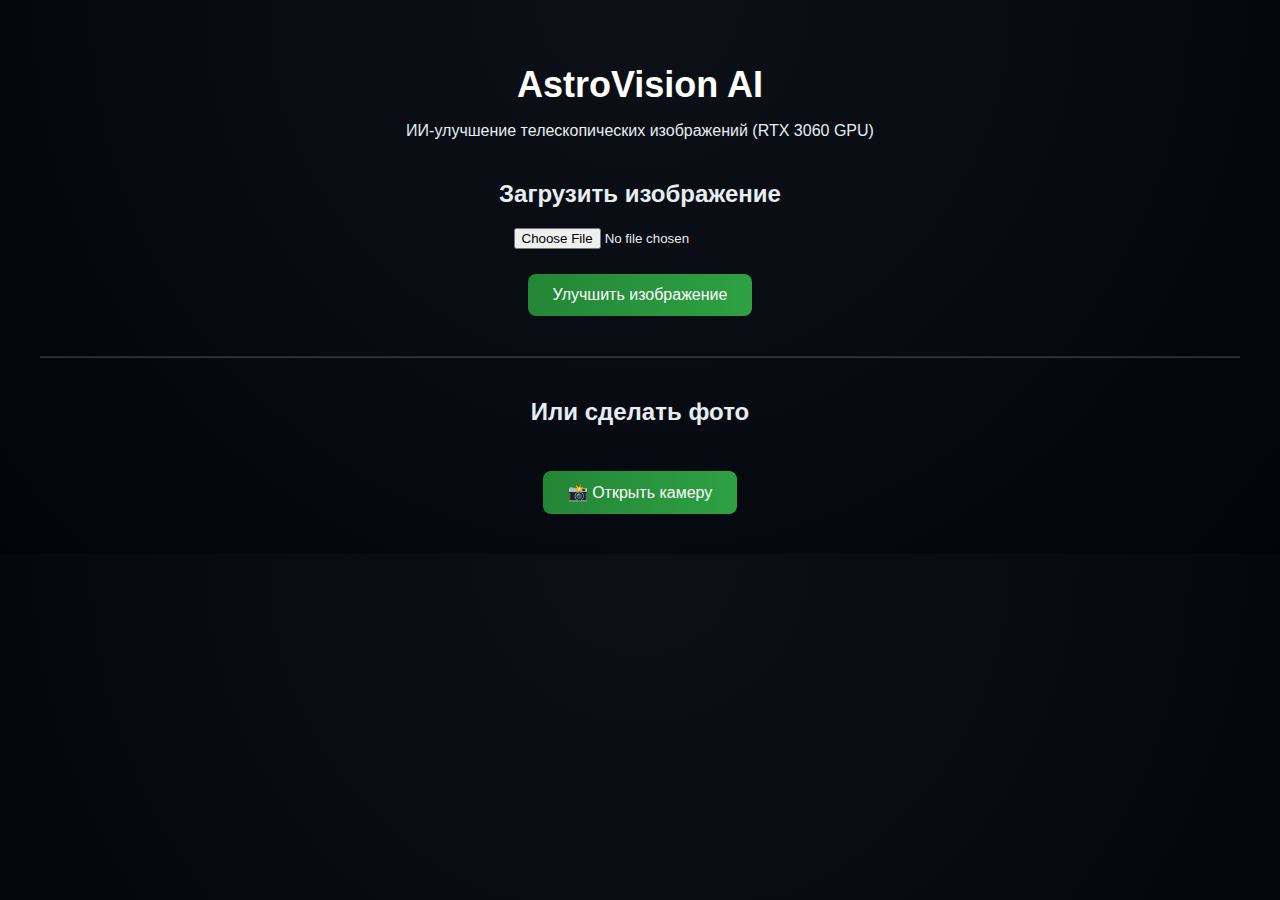
<file: templates/index.html>
<!DOCTYPE html>
<html>
<head>
    <title>AstroVision AI</title>
    <link rel="stylesheet" href="/static/style.css">
</head>
<body>

<div class="container">
    <h1>AstroVision AI</h1>
    <p>ИИ-улучшение телескопических изображений (RTX 3060 GPU)</p>

    <h2>Загрузить изображение</h2>

    <form id="upload-form" action="/upload/" enctype="multipart/form-data" method="post">
        <input type="file" name="file" id="fileInput" required>
        <br>
        <button type="submit">Улучшить изображение</button>
    </form>

    <hr style="margin:40px 0; opacity:0.2;">

    <h2>Или сделать фото</h2>

    <button onclick="startCamera()">📸 Открыть камеру</button>

    <div id="camera-container" style="margin-top:20px; display:none;">
        <video id="video" width="400" autoplay></video>
        <br><br>
        <button onclick="capturePhoto()">Сфотографировать и улучшить</button>
    </div>

    <canvas id="canvas" style="display:none;"></canvas>

</div>

<script src="/static/script.js"></script>

</body>
</html>
</file>
<file: static/style.css>
body {
    background: radial-gradient(circle at top, #0d1117 0%, #02040a 100%);
    color: #e6edf3;
    font-family: 'Segoe UI', Arial, sans-serif;
    margin: 0;
    padding: 40px 20px;
}

.container {
    max-width: 1200px;
    margin: auto;
    text-align: center;
}


h1 {
    font-size: 36px;
    margin-bottom: 10px;
    color: #ffffff;
}

h2 {
    margin-top: 40px;
    margin-bottom: 20px;
    font-weight: 600;
}

h3 {
    margin-bottom: 10px;
}

h4 {
    margin-top: 0;
}


.images {
    display: flex;
    gap: 25px;
    margin-top: 30px;
    flex-wrap: wrap;
}

.box {
    flex: 1;
    min-width: 280px;
    background: #161b22;
    padding: 18px;
    border-radius: 14px;
    border: 1px solid #30363d;
    transition: transform 0.2s ease;
}

.box:hover {
    transform: translateY(-4px);
}

img {
    width: 100%;
    max-height: 450px;
    object-fit: contain;
    border-radius: 10px;
    border: 1px solid #30363d;
}


.ai-section {
    margin-top: 60px;
}

.analysis-card {
    background: #161b22;
    padding: 25px;
    border-radius: 16px;
    border: 1px solid #30363d;
    text-align: left;
    max-width: 700px;
    margin: auto;
}

.confidence {
    color: #58a6ff;
    font-weight: bold;
    margin-bottom: 10px;
}


.info-section {
    margin-top: 70px;
}

.info-grid {
    display: grid;
    grid-template-columns: repeat(auto-fit, minmax(220px, 1fr));
    gap: 20px;
    margin-top: 25px;
}

.info-card {
    background: #161b22;
    padding: 18px;
    border-radius: 14px;
    border: 1px solid #30363d;
    text-align: left;
    transition: transform 0.2s ease, border 0.2s ease;
}

.info-card:hover {
    transform: translateY(-5px);
    border: 1px solid #58a6ff;
}


button {
    margin-top: 25px;
    padding: 12px 25px;
    background: linear-gradient(90deg, #238636, #2ea043);
    border: none;
    border-radius: 8px;
    color: white;
    font-size: 16px;
    cursor: pointer;
    transition: all 0.2s ease;
}

button:hover {
    transform: scale(1.05);
}


a {
    color: #58a6ff;
    text-decoration: none;
}

a:hover {
    text-decoration: underline;
}

@media (max-width: 768px) {
    body {
        padding: 20px;
    }

    .images {
        flex-direction: column;
    }

    img {
        max-height: 350px;
    }
}
</file>
